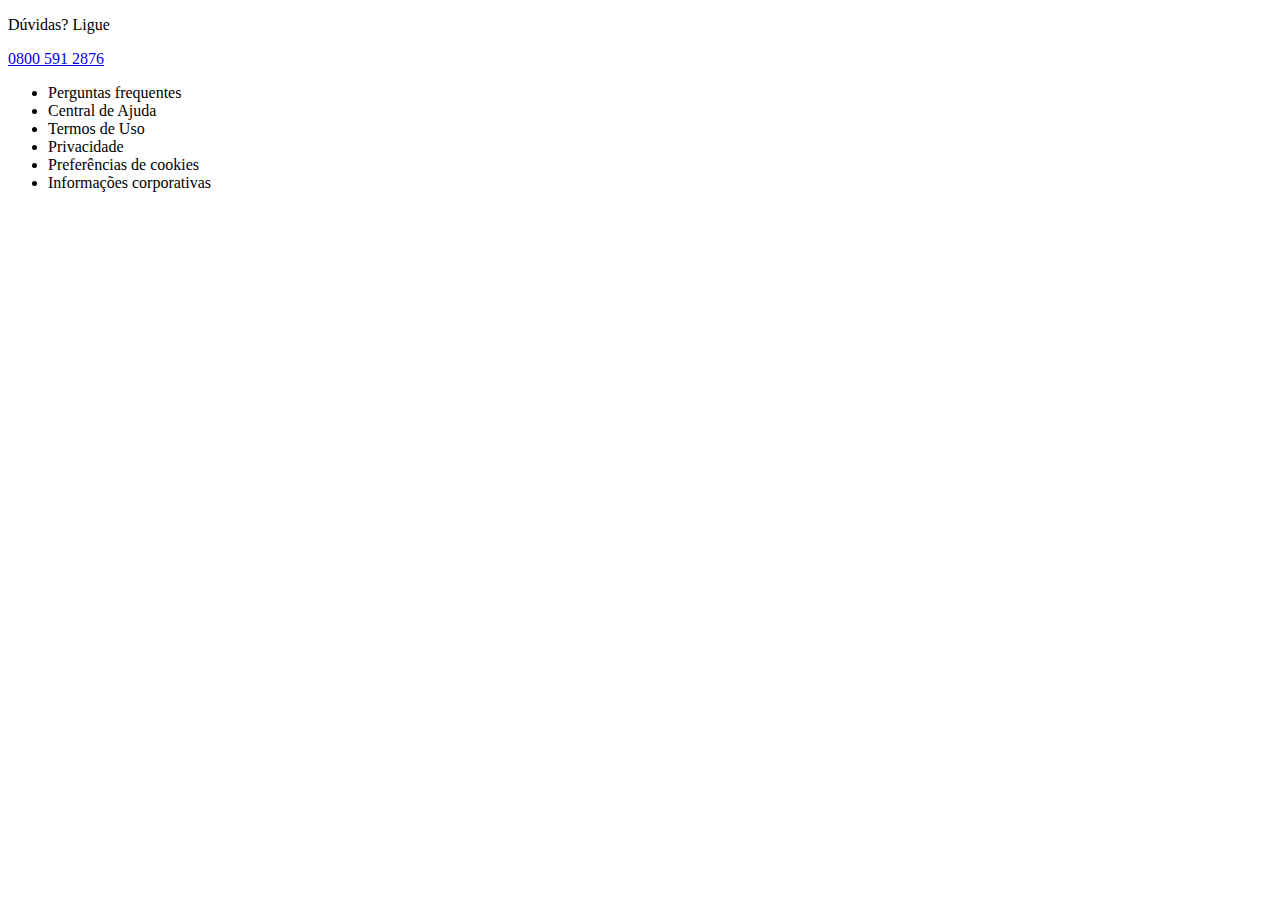
<file: footer.html>
<!DOCTYPE html>
<html lang="en">

<head>
    <meta charset="UTF-8">
    <meta name="viewport" content="width=device-width, initial-scale=1.0">
</head>

<body>
    <footer>
        <div class="container">            
            <div id="box-footer">
                <div class="duvidas-ligue">
                    <p>Dúvidas? Ligue </p>
                    <a class="footer-top-a" href="tel:0800 591 2876">0800 591 2876</a>
                </div>

                <ul class="opcoes-ajuda">
                    <li>Perguntas frequentes</li>
                    <li>Central de Ajuda</li>
                    <li>Termos de Uso</li>
                    <li>Privacidade</li>
                    <li>Preferências de cookies</li>
                    <li>Informações corporativas</li>
                </ul>

                <div id="language">
                    <div id="google_translate_element"></div>
                    <script src="https://translate.google.com/translate_a/element.js?cb=googleTranslateElementInit"></script>

                    <!-- <ion-icon name="globe-outline"></ion-icon>
                    <select name="language-select" id="LanguageSelect">
                        <option value="Português">Português</option>
                        <option value="English">English</option>
                    </select> -->
                </div>
            </div>
        </div>
        
                
    </footer>
</body>

    <!-- adicionando o javaScript  -->
    <script src="./js/translator.js"></script>

</html>
</file>
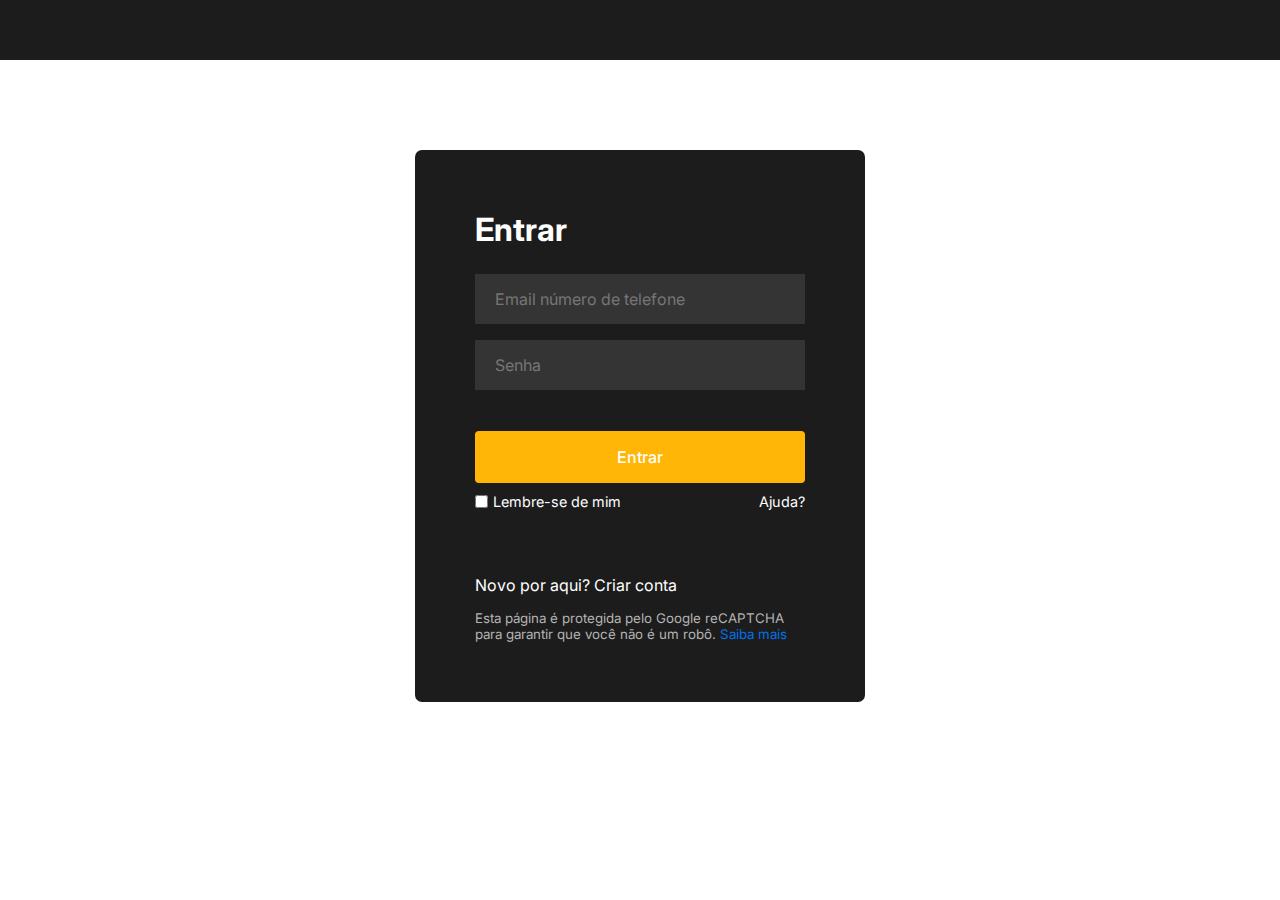
<file: login.html>
<!DOCTYPE html>
<html lang="en">

<head>
    <meta charset="UTF-8">
    <meta name="viewport" content="width=device-width, initial-scale=1.0">
    <link rel="stylesheet" href="./styles/global.css">
    <link rel="stylesheet" href="./styles/login.css">

    <script src="https://code.jquery.com/jquery-3.3.1.js"
        integrity="sha256-2Kok7MbOyxpgUVvAk/HJ2jigOSYS2auK4Pfzbm7uH60=" crossorigin="anonymous">
        </script>

    <link rel="preconnect" href="https://fonts.googleapis.com">
    <link rel="preconnect" href="https://fonts.gstatic.com" crossorigin>
    <link
        href="https://fonts.googleapis.com/css2?family=Inter:wght@300;400;500;600;700;800;900&family=Quicksand:wght@300;400;500;600;700&family=Sora:wght@100;200;300;400;500;600;700;800&display=swap"
        rel="stylesheet">

    <!-- Codigo base para funcionar e trazer o header e o footer -->
    <script src="https://code.jquery.com/jquery-3.3.1.js"
        integrity="sha256-2Kok7MbOyxpgUVvAk/HJ2jigOSYS2auK4Pfzbm7uH60=" crossorigin="anonymous">
        </script>
    <script>
        $(function () {
            $("header").load("header.html");
            $("footer").load("footer.html");
        });
    </script>
    <!-- Fim Codigo base para funcionar e trazer o header e o footer: crie a tag header e footer no body -->


    <title>ÆDO Music</title>

</head>

<body>
    
    <!-- VLIBRAS -->
    <div vw class="enabled">
        <div vw-access-button class="active"></div>
        <div vw-plugin-wrapper>
          <div class="vw-plugin-top-wrapper"></div>
        </div>
    </div>
      <script src="https://vlibras.gov.br/app/vlibras-plugin.js"></script>
      <script>
        new window.VLibras.Widget('https://vlibras.gov.br/app');
      </script>
    <!-- VLIBRAS  -->

    <header></header>

    <div class="form-wrapper">
        <h2>Entrar</h2>
        <form action="#">
            <div class="form-control">
                <input type="email" id="email" required>
                <label>Email número de telefone</label>
            </div>
            <div class="form-control">
                <input type="password" id="password" required>
                <label>Senha</label>
            </div>
            <button type="submit" onclick="logar()">Entrar</button>
            <div class="form-help">
                <div class="remember-me">
                    <input type="checkbox" id="remember-me">
                    <label for="remember-me">Lembre-se de mim</label>
                </div>
                <a href="#">Ajuda?</a>
            </div>
        </form>
        <p>Novo por aqui? <a href="./formulario.html">Criar conta</a></p>
        <small>
            Esta página é protegida pelo Google reCAPTCHA para garantir que você não é um robô.
            <a href="#">Saiba mais</a>
        </small>
    </div>

    <!--Remaining section-->
    <footer></footer>

    <!-- adicionando o javaScript  -->
    <!-- <script src="./js/script.js"></script> -->
    <script src="./js/login.js"></script>
    <script>
        var remember_me = localStorage.getItem("remember_me");        
        
        if (remember_me == "true") {
            document.getElementById("email").value = localStorage.getItem("remember_me_user");
            document.getElementById("password").value = localStorage.getItem("remember_me_pass");
            document.getElementById("remember-me").checked = true;
        }
    </script>

</body>

</html>
</file>
<file: styles/global.css>
@import url(header.css);
@import url(footer.css);
@import url(index.css);
@import url(login.css);
@import url(formulario.css);
@import url(dialogPopUp.css);
@import url(back-to-top-button.css);

* {
  /* margin, padding e box-sizing zerado tira toda a borda do navegador. Recomendado fazer estes 3 passos em todo projeto */
  margin: 0;
  padding: 0;
  box-sizing: border-box; /* respeitar o tamanho da borda do pai*/
  list-style: none; /* list-style remove o ponto de uma lista ul - li */
  text-decoration: none; /* remove a linha dos links */
  font-family: 'Inter', sans-serif; /* fonte do projeto */
}

:root{
    --black-color: rgb(28, 28, 28);
    --grey-color: rgb(59, 59, 59);
    --yellow-color: rgb(255, 224, 2);
    --orange-color: rgb(255, 182, 6);
    --sand-color: rgb(178, 130, 40);

    --primary-color: white;
    --font-black: #000;
    --background-color: var(--black-color);
    --text-color: #FFB606;
    --color-sombra: #B28228;
    
    --color-buttom: #FFB606;
    --hover-buttom: #B28228;
    --brightness: 119%
}

body{
    background-color: var(--primary-color);
    color: var(--primary-color);
}

button:hover {
    cursor: pointer;
}





/* ----- AQUI JAZ DARK THEME MODE ----- */


.dark-theme {    
    --black-color: white;
    --grey-color: rgb(255, 182, 6);
    --yellow-color: rgb(59, 59, 59);
    --orange-color: rgb(28, 28, 28);
    --sand-color: rgb(178, 130, 40);

    --primary-color: black;
    --font-black: white;
    --background-color: var(--black-color);
    --text-color: #FFB606;
    --color-sombra: #B28228;
    
    --color-buttom: #FFB606;
    --hover-buttom: #B28228;
    --brightness: 30%;


    --primary-color: var(--orange-color);
    --secondary-color: var(--black-color);
    --primary-gradient-color: var(--sand-color);
    --secondary-gradient-color: var(--orange-color);
    --border: var(--grey-color);
    --box-shadow: var(--orange-color);
}

.background {
  /* background: url("https://image.lexica.art/full_jpg/2db7cd1a-b4ed-401c-a519-e387360a3c43") */
    /* fixed; */
  background-position: bottom;
  background-repeat: no-repeat;
  background-size: cover;
  height: 100vh;
  width: 100%;
  z-index: -1;
  transition: 0.5s;
}

body.dark-theme {
  /* background: url("https://image.lexica.art/full_jpg/63c84620-26dc-4f1f-a76f-cc9cb2d2de9f") */
    /* fixed; */
  background-position: bottom;
  background-repeat: no-repeat;
  background-size: cover;
  /* height: 100vh; */
  width: 100%;
}

#theme-toggle{
    position: flex;
    align-content: center;
    justify-content: center;
    margin-right: 20px;
    float: right;
    z-index: 1000;
    display: inline-flex;
    row-gap: inherit;
    column-gap: 10px;
    align-items: center;
}
#theme-toggle p{
  position: flex;
  align-items: center;
  margin-bottom: 0px !important;
}

/* ----- TOGGLE DARK LIGHT MODE -----*/
/* https://www.youtube.com/watch?v=S-T9XoCMwt4
https://redstapler.co/pure-css-minimal-dark-mode-toggle-button/ */
.dark-light-label {
    width: 50px;
    height: 25px;
    position: relative;
    display: block;
    background: #ebebeb;
    border-radius: 200px;
    box-shadow: inset 0px 5px 15px rgba(0, 0, 0, 0.4),
      inset 0px -5px 15px rgba(255, 255, 255, 0.2);
    cursor: pointer;
  }
  .dark-light-label:after {
    content: "";
    width: 20px;
    height: 20px;
    position: absolute;
    top: 2px;
    left: 3px;
    background: linear-gradient(180deg, #ffcc89, #d8860b);
    border-radius: 180px;
    box-shadow: 0px 5px 10px rgba(0, 0, 0, 0.2);
  }
  .dark-light-toggle {
    width: 0;
    height: 0;
    visibility: hidden;
  }
  .dark-light-toggle:checked + .dark-light-label {
    background: #16123e;
  }
  .dark-light-toggle:checked + .dark-light-label:after {
    left: 45px;
    transform: translateX(-100%);
    background: linear-gradient(
      180deg,
      var(--secondary-gradient-color), var(--primary-gradient-color)    
    );
  }
  .dark-light-label,
  .dark-light-label:after {
    transition: 0.3s;
  }
  .dark-light-label:active:after {
    width: 25px;
  }
  
  label ion-icon {
    position: absolute;
    width: 10px;
    height: 10px;
    position: absolute;
    top: 7px;
    left: 10px;
    z-index: 100;
  }
  label ion-icon.sun {
    left:8px;
    color: #000;
    transition: 0.3s;
  }
  label ion-icon.moon {
    left:31px;
    color: rgb(0, 0, 0, 0);
    transition: 0.3s;
  }
  input:checked + label ion-icon.sun {
    color:rgb(0, 0, 0, 0);
  }
  input:checked + label ion-icon.moon {
    color:#fff;
  }
  /* ----- END TOGGLE DARK LIGHT MODE -----*/
</file>
<file: styles/login.css>
/* Bootstrap */

.form-wrapper {
    border-radius: 7px;
    padding: 60px;
    width: 450px;
    background: var(--black-color);
    margin: 7% auto 12%;    
}

.form-wrapper h2 {
    color: var(--primary-color);
    font-size: 2rem;
}

.form-wrapper form {
    margin: 25px 0 65px;
}

form .form-control {
    background-color: var(--grey-color);
    border: none;
    height: 50px;
    position: relative;
    margin-bottom: 16px;
    opacity: 0.8;
}
form .form-control:hover, form .form-control input:focus {
    opacity: 1;
}

.form-control input {
    height: 100%;
    width: 100%;
    background-color: var(--grey-color);
    border: none;
    outline: none;
    border-radius: 4px;
    color: var(--primary-color);
    font-size: 1rem;
    padding: 0 20px;
}

.form-control input:is(:focus, :valid) {
    padding: 16px 20px 0;
}

.form-control label {
    position: absolute;
    left: 20px;
    top: 50%;
    transform: translateY(-50%);
    font-size: 1rem;
    pointer-events: none;
    color: #8c8c8c;
    transition: all 0.1s ease;
}

.form-control input:is(:focus, :valid)~label {
    font-size: 0.75rem;
    transform: translateY(-130%);
}

form button {
    width: 100%;
    padding: 16px 0;
    font-size: 1rem;
    background: var(--color-buttom);
    color: #fff;
    font-weight: 500;
    border-radius: 4px;
    border: none;
    outline: none;
    margin: 25px 0 10px;
    cursor: pointer;
    transition: 0.1s ease;
}

form button:hover {
    background: var(--hover-buttom);
}

.form-wrapper a {
    text-decoration: none;
}

.form-wrapper a:hover {
    text-decoration: underline;
}

.form-wrapper :where(label, p, small, a) {
    color: var(--primary-color);
}

form .form-help {
    display: flex;
    justify-content: space-between;
}

form .remember-me {
    display: flex;
}

form .remember-me input {
    margin-right: 5px;
    accent-color: #b3b3b3;
}

form .form-help :where(label, a) {
    font-size: 0.9rem;
}

.form-wrapper p a {
    color: #fff;
}

.form-wrapper small {
    display: block;
    margin-top: 15px;
    color: #b3b3b3;
}

.form-wrapper small a {
    color: #0071eb;
}

@media (max-width: 740px) {
    body::before {
        display: none;
    }

    .form-wrapper {
        padding: 14%;
        width: 90%;
        margin-top: 15%;
    }

    .form-wrapper form {
        margin: 25px 0 40px;
    }

   .botao-hamburguer {
        background-color: var(--grey-color); 
    }

}
</file>
